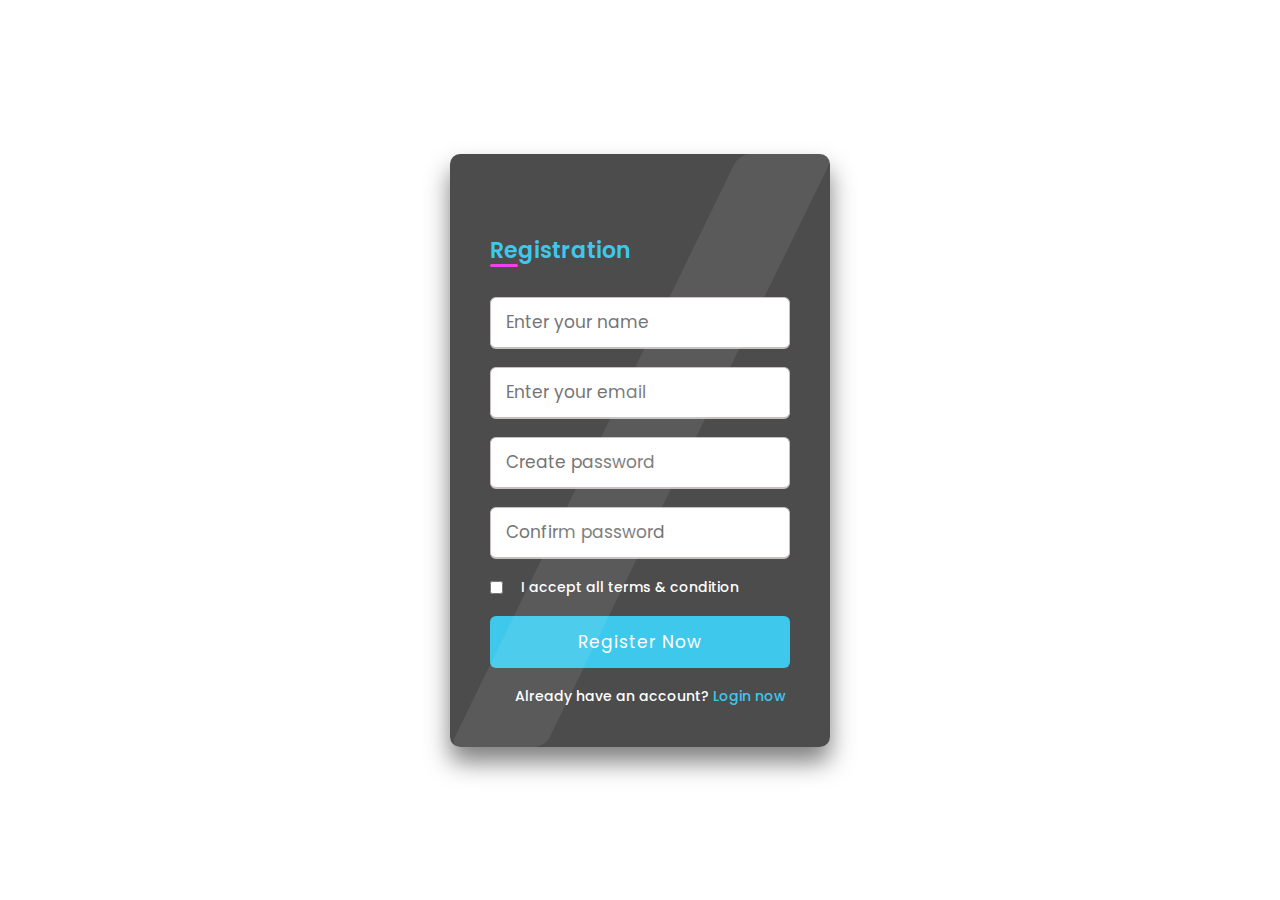
<file: Signup.html>
<html lang="en" dir="ltr">
  <head>
    <meta charset="UTF-8">
    <meta name="viewport" content="width=device-width, initial-scale=1.0">
   
   </head>
   <style>
   @import url('https://fonts.googleapis.com/css?family=Poppins:400,500,600,700&display=swap');
*{
  margin: 0;
  padding: 0;
  box-sizing: border-box;
  font-family: 'Poppins', sans-serif;
}
body{
  min-height: 100vh;
  display: flex;
  align-items: center;
  justify-content: center;
  background: url('https://c0.wallpaperflare.com/preview/552/184/880/travel-road-country-western.jpg') no-repeat center;
    background-size: cover;
}
.wrapper{
    position: relative;
    width: 100%;
    max-width: 380px;
    padding: 80px 40px 40px;
    background: rgba(0,0,0,0.7);
    border-radius: 10px;
    color: #fff;
    box-shadow: 0 15px 25px rgba(0,0,0,0.5);
    
}

.wrapper::before{
    content:'';
    position: absolute;
    top: 0;
    left: 0;
    width: 25%;
    height: 100%;
    background: rgba(255,255,255, 0.08);
    transform: skewX(-26deg);
    transform-origin: bottom left;
    border-radius: 10px;
    pointer-events: none;
    overflow: hidden;
}

.wrapper h2{
  position: relative;
  font-size: 22px;
  font-weight: 600;
  color: rgb(62, 200, 235);
}
.wrapper h2::before{
  content: '';
  position: absolute;
  left: 0;
  bottom: 0;
  height: 3px;
  width: 28px;
  border-radius: 12px;
  background: #f440eb;
}
.wrapper form{
  margin-top: 30px;
}
.wrapper form .input-box{
  height: 52px;
  margin: 18px 0;
}
form .input-box input{
  height: 100%;
  width: 100%;
  outline: none;
  padding: 0 15px;
  font-size: 17px;
  font-weight: 400;
  color: #333;
  border: 1.5px solid #C7BEBE;
  border-bottom-width: 2.5px;
  border-radius: 6px;
  transition: all 0.3s ease;
}
.input-box input:focus,
.input-box input:valid{
  border-color: rgb(62, 200, 235);
}
form .policy{
  display: flex;
  align-items: center;
}
form h3{
  color: white;
    font-size: 14px;
    font-weight: 500;
    margin-left: 10px;
}
.input-box.button input{
  color: #fff;
  letter-spacing: 1px;
  border: none;
  background: rgb(62, 200, 235);
  cursor: pointer;
}
.input-box.button input:hover{
  background: #0e4bf1;
}
form .text h3{
 color: white;
 width: 100%;
 text-align: center;
}
form .text h3 a{
  color: rgb(62, 200, 235);
  text-decoration: none;
}
form .text h3 a:hover{
  text-decoration: underline;
}
</style>
<body>
  <div class="wrapper">
    <h2>Registration</h2>
    <form action="#" class="xyz">
      <div class="input-box">
        <input type="text" placeholder="Enter your name" required>
      </div>
      <div class="input-box">
        <input type="text" placeholder="Enter your email" required>
      </div>
      <div class="input-box">
        <input type="password" placeholder="Create password" required>
      </div>
      <div class="input-box">
        <input type="password" placeholder="Confirm password" required>
      </div>
      <div class="policy">
        <input type="checkbox">
        <h3>&nbsp I accept all terms & condition</h3>
      </div>
      <div class="input-box button">
        <input type="Submit" value="Register Now">
      </div>
      <div class="text">
        <h3>Already have an account? <a href="./Login.html">Login now</a></h3>
      </div>
    </form>
  </div>
</body>
</html>
</file>
